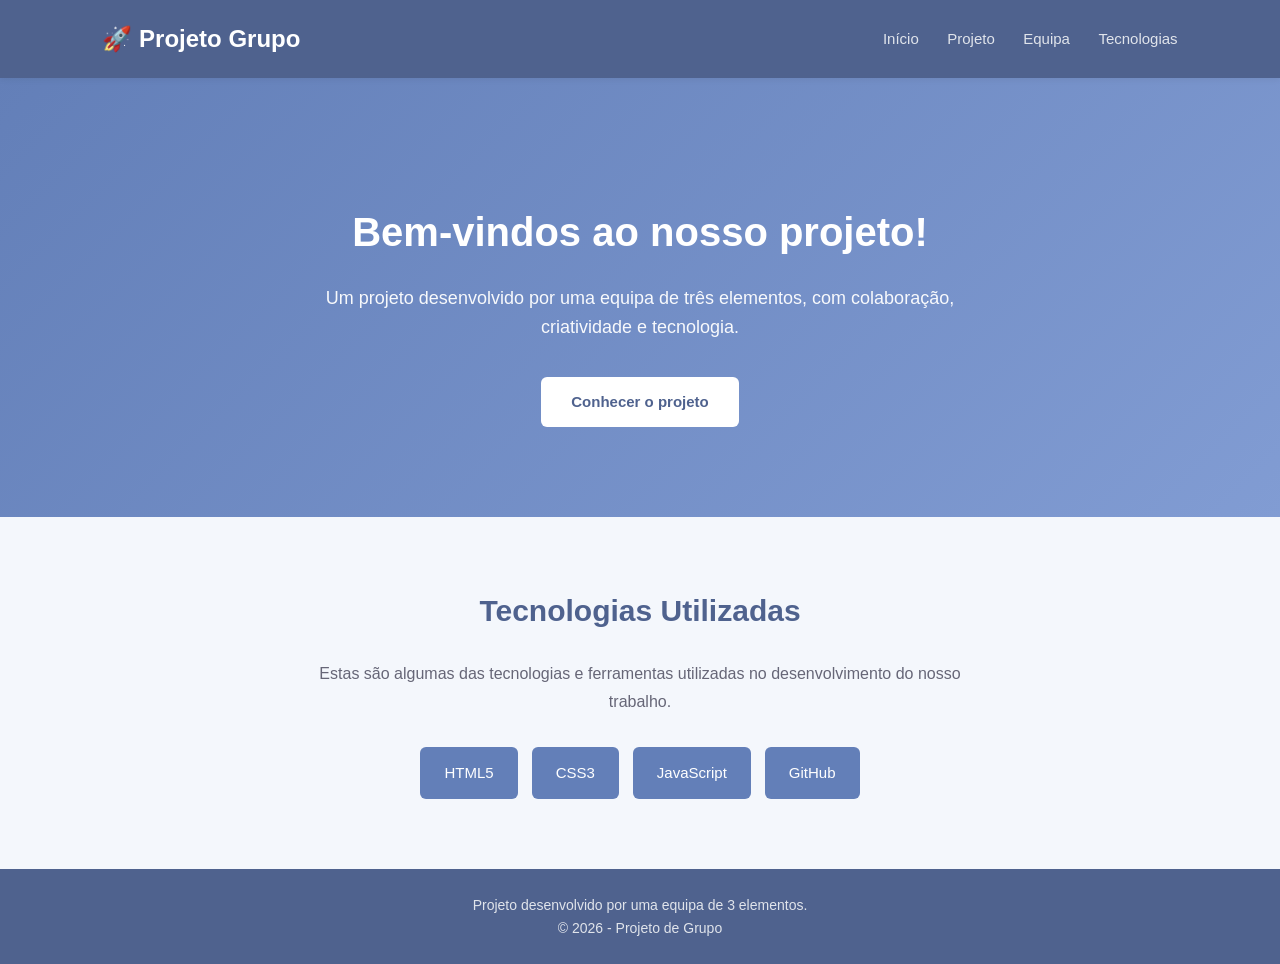
<file: index.html>
<!DOCTYPE html>
<html lang="pt">

<head>
    <meta charset="UTF-8">
    <meta name="viewport" content="width=device-width, initial-scale=1.0">
    <title>Projeto de Grupo | GitHub</title>
    <link rel="stylesheet" href="style.css">

</head>

<body>

    <header>
        <h2>🚀 Projeto Grupo</h2>

        <nav>
            <a href="index.html">Início</a>
            <a href="projetos.html">Projeto</a>
            <a href="equipa.html">Equipa</a>
            <a href="#tecnologias">Tecnologias</a>
        </nav>
    </header>

    <div class="hero" id="inicio">
        <h1>Bem-vindos ao nosso projeto!</h1>

        <p>
            Um projeto desenvolvido por uma equipa de três elementos,
            com colaboração, criatividade e tecnologia.
        </p>

        <a href="#projeto" class="botao">Conhecer o projeto</a>
    </div>

    <section class="tecnologias" id="tecnologias">
        <h2>Tecnologias Utilizadas</h2>

        <p class="descricao">
            Estas são algumas das tecnologias e ferramentas
            utilizadas no desenvolvimento do nosso trabalho.
        </p>

        <div class="lista">
            <div class="tecnologia">HTML5</div>
            <div class="tecnologia">CSS3</div>
            <div class="tecnologia">JavaScript</div>
            <div class="tecnologia">GitHub</div>
        </div>
    </section>

    <footer>
        <p>Projeto desenvolvido por uma equipa de 3 elementos.</p>
        <p>© 2026 - Projeto de Grupo</p>
    </footer>

</body>

</html>
</file>
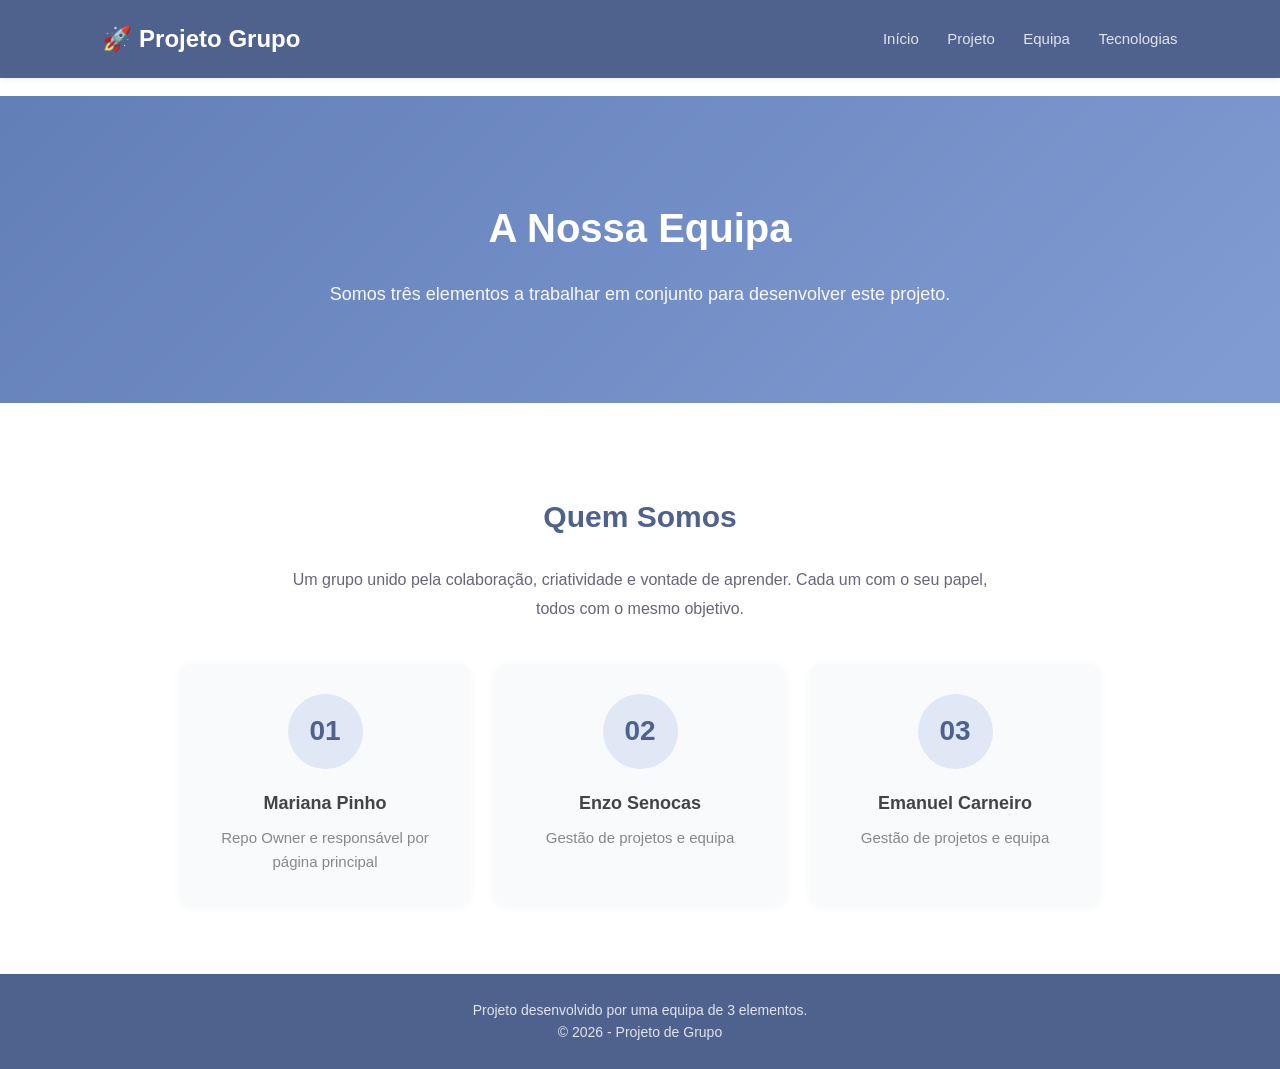
<file: equipa.html>
<!DOCTYPE html>
<html lang="pt">
<head>
    <meta charset="UTF-8">
    <meta name="viewport" content="width=device-width, initial-scale=1.0">
<<<<<<<<< Temporary merge branch 1
    <title>A Nossa Equipa - Projeto de Grupo</title>
=========
    <title>Equipa - Turma SM</title>
>>>>>>>>> Temporary merge branch 2
    <link rel="stylesheet" href="style.css">
</head>
<body>
    <header>
        <h2>🚀 Projeto Grupo</h2>
        <nav>
            <a href="index.html">Início</a>
            <a href="projetos.html">Projeto</a>
            <a href="equipa.html">Equipa</a>
            <a href="index.html#tecnologias">Tecnologias</a>
        </nav>
    </header>

    <div class="hero" style="padding: 100px 20px 60px; margin-bottom: 20px;">
        <h1>A Nossa Equipa</h1>
        <p>Somos três elementos a trabalhar em conjunto para desenvolver este projeto.</p>
    </div>

    <section>
        <h2>Quem Somos</h2>
        <p class="descricao">Um grupo unido pela colaboração, criatividade e vontade de aprender. Cada um com o seu papel, todos com o mesmo objetivo.</p>
        
        <div class="equipa">
            <div class="membro">
                <div class="avatar">01</div>
                <h3>Mariana Pinho</h3>
                <p>Repo Owner e responsável por página principal</p>
            </div>
            <div class="membro">
                <div class="avatar">02</div>
                <h3>Enzo Senocas</h3>
                <p>Gestão de projetos e equipa</p>
            </div>
            <div class="membro">
                <div class="avatar">03</div>
                <h3>Emanuel Carneiro</h3>
                <p>Gestão de projetos e equipa</p>
            </div>
        </div>
    </section>

    <footer>
        <p>Projeto desenvolvido por uma equipa de 3 elementos.</p>
        <p>© 2026 - Projeto de Grupo</p>
    </footer>
</body>
</html>
</file>
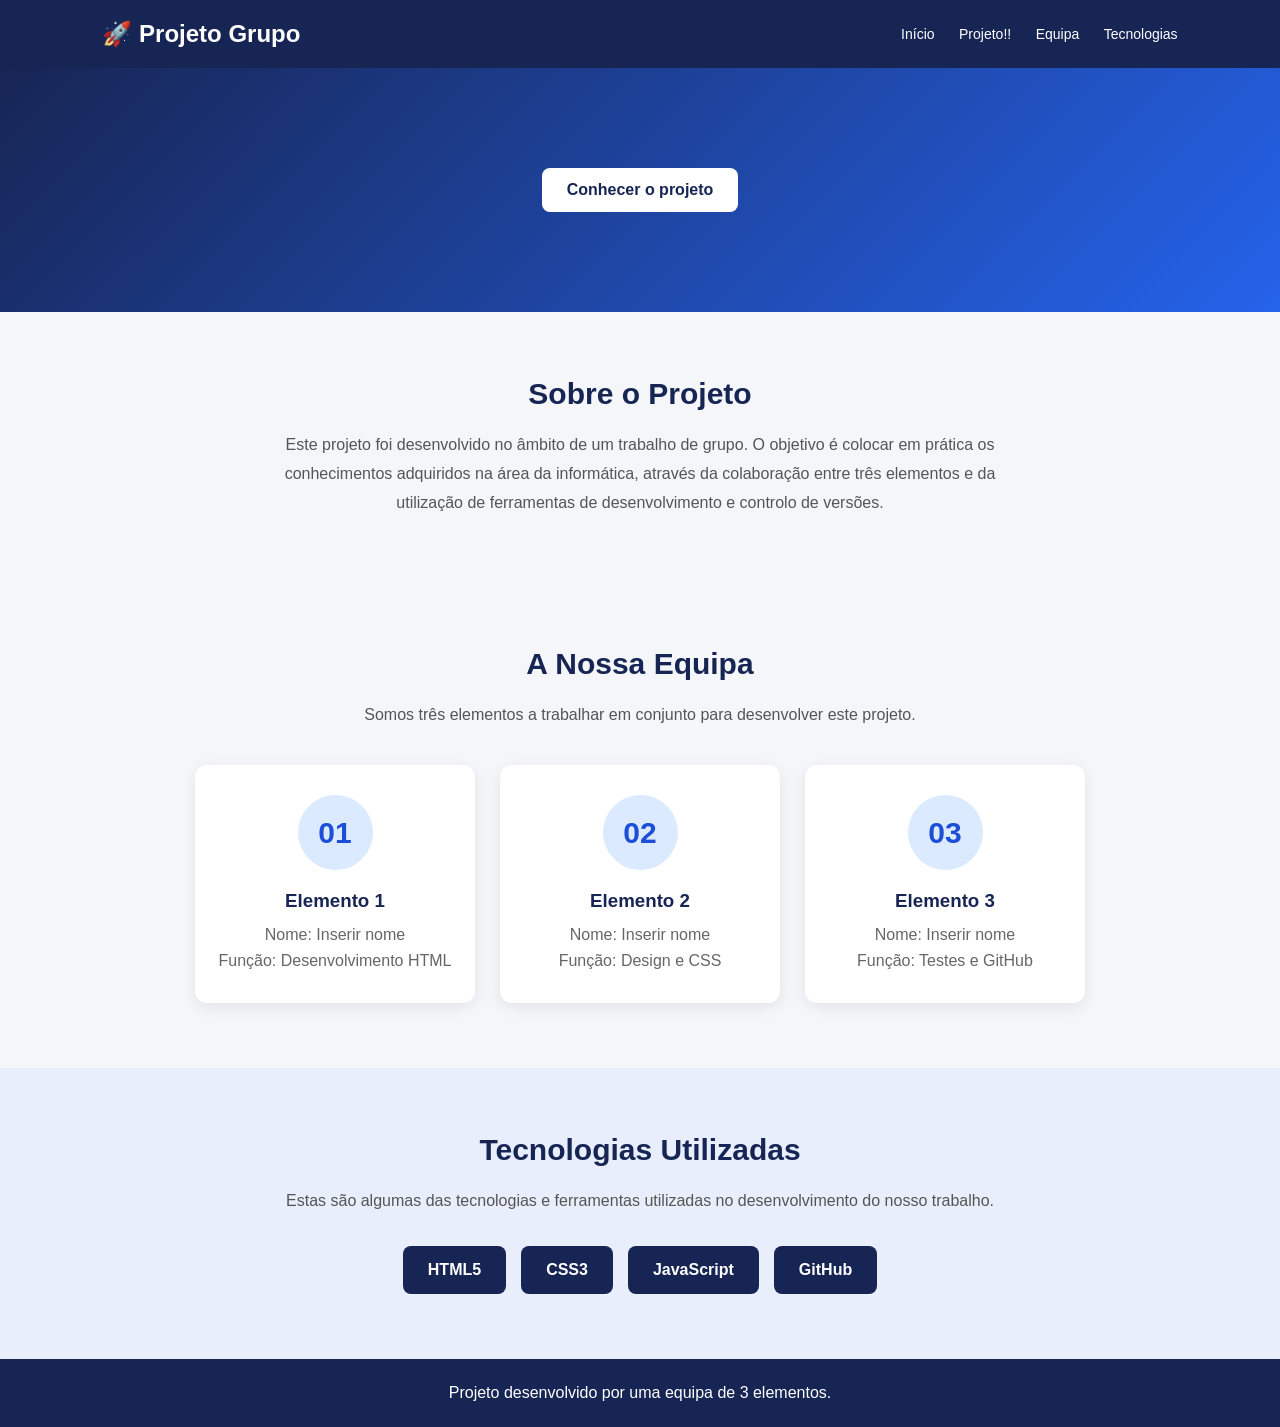
<file: projeto_Final.html>
<!DOCTYPE html>
<html lang="pt">
<head>
	<meta charset="UTF-8">
	<meta name="viewport" content="width=device-width, initial-scale=1.0">
	<title>Projeto de Grupo Mariana, Emanuel e Enzo | GitHub</title>

	<style>
		* {
			margin: 0;
			padding: 0;
			box-sizing: border-box;
			font-family: Arial, sans-serif;
			scroll-behavior: smooth;
		}

		body {
			background: #f4f6fa;
			color: #222;
		}

		header {
			background: #172554;
			color: white;
			padding: 20px 8%;
			display: flex;
			justify-content: space-between;
			align-items: center;
			flex-wrap: wrap;
			gap: 15px;
		}

		header h2 {
			font-size: 24px;
		}

		nav a {
			color: white;
			text-decoration: none;
			margin-left: 20px;
			font-size: 14px;
		}

		nav a:hover {
			color: #60a5fa;
		}

		.hero {
			background: linear-gradient(135deg, #172554, #2563eb);
			color: white;
			text-align: center;
			padding: 100px 20px;
		}

		.hero h1 {
			font-size: 42px;
			margin-bottom: 20px;
		}

		.hero p {
			font-size: 18px;
			margin-bottom: 30px;
		}

		.botao {
			display: inline-block;
			background: white;
			color: #172554;
			padding: 13px 25px;
			border-radius: 8px;
			text-decoration: none;
			font-weight: bold;
		}

		section {
			padding: 65px 8%;
			text-align: center;
		}

		section h2 {
			font-size: 30px;
			margin-bottom: 20px;
			color: #172554;
		}

		.descricao {
			max-width: 750px;
			margin: auto;
			line-height: 1.8;
			color: #555;
		}

		.equipa {
			display: flex;
			justify-content: center;
			flex-wrap: wrap;
			gap: 25px;
			margin-top: 35px;
		}

		.membro {
			background: white;
			width: 280px;
			padding: 30px 20px;
			border-radius: 12px;
			box-shadow: 0 4px 15px rgba(0,0,0,0.08);
		}

		.avatar {
			background: #dbeafe;
			color: #1d4ed8;
			width: 75px;
			height: 75px;
			border-radius: 50%;
			margin: 0 auto 20px;
			display: flex;
			justify-content: center;
			align-items: center;
			font-size: 30px;
			font-weight: bold;
		}

		.membro h3 {
			margin-bottom: 10px;
			color: #172554;
		}

		.membro p {
			color: #666;
			line-height: 1.6;
		}

		.tecnologias {
			background: #e8eefb;
		}

		.lista {
			display: flex;
			justify-content: center;
			flex-wrap: wrap;
			gap: 15px;
			margin-top: 30px;
		}

		.tecnologia {
			background: #172554;
			color: white;
			padding: 15px 25px;
			border-radius: 8px;
			font-weight: bold;
		}

		footer {
			background: #172554;
			color: white;
			text-align: center;
			padding: 25px;
		}

		@media (max-width: 600px) {
			header {
				justify-content: center;
			}

			nav {
				text-align: center;
			}

			nav a {
				margin: 5px;
				display: inline-block;
			}

			.hero h1 {
				font-size: 30px;
			}
		}
	</style>
</head>

<body>

	<header>
		<h2>🚀 Projeto Grupo</h2>

		<nav>
			<a href="#inicio">Início</a>
			<a href="#projeto">Projeto!!</a>
			<a href="#equipa">Equipa</a>
			<a href="#tecnologias">Tecnologias</a>
		</nav>
	</header>

	<div class="hero" id="inicio">
		



		<a href="#projeto" class="botao">Conhecer o projeto</a>
	</div>

	<section id="projeto">
		<h2>Sobre o Projeto</h2>

		<p class="descricao">
			Este projeto foi desenvolvido no âmbito de um trabalho
			de grupo. O objetivo é colocar em prática os conhecimentos
			adquiridos na área da informática, através da colaboração
			entre três elementos e da utilização de ferramentas
			de desenvolvimento e controlo de versões.
		</p>
	</section>

	<section id="equipa">
		<h2>A Nossa Equipa</h2>

		<p class="descricao">
			Somos três elementos a trabalhar em conjunto
			para desenvolver este projeto.
		</p>

		<div class="equipa">

			<div class="membro">
				<div class="avatar">01</div>
				<h3>Elemento 1</h3>
				<p>Nome: Inserir nome</p>
				<p>Função: Desenvolvimento HTML</p>
			</div>

			<div class="membro">
				<div class="avatar">02</div>
				<h3>Elemento 2</h3>
				<p>Nome: Inserir nome</p>
				<p>Função: Design e CSS</p>
			</div>

			<div class="membro">
				<div class="avatar">03</div>
				<h3>Elemento 3</h3>
				<p>Nome: Inserir nome</p>
				<p>Função: Testes e GitHub</p>
			</div>

		</div>
	</section>

	<section class="tecnologias" id="tecnologias">
		<h2>Tecnologias Utilizadas</h2>

		<p class="descricao">
			Estas são algumas das tecnologias e ferramentas
			utilizadas no desenvolvimento do nosso trabalho.
		</p>

		<div class="lista">
			<div class="tecnologia">HTML5</div>
			<div class="tecnologia">CSS3</div>
			<div class="tecnologia">JavaScript</div>
			<div class="tecnologia">GitHub</div>
		</div>
	</section>

	<footer>
		<p>Projeto desenvolvido por uma equipa de 3 elementos.</p>
	</footer>

</body>
</html>
<html>

</html>
</file>
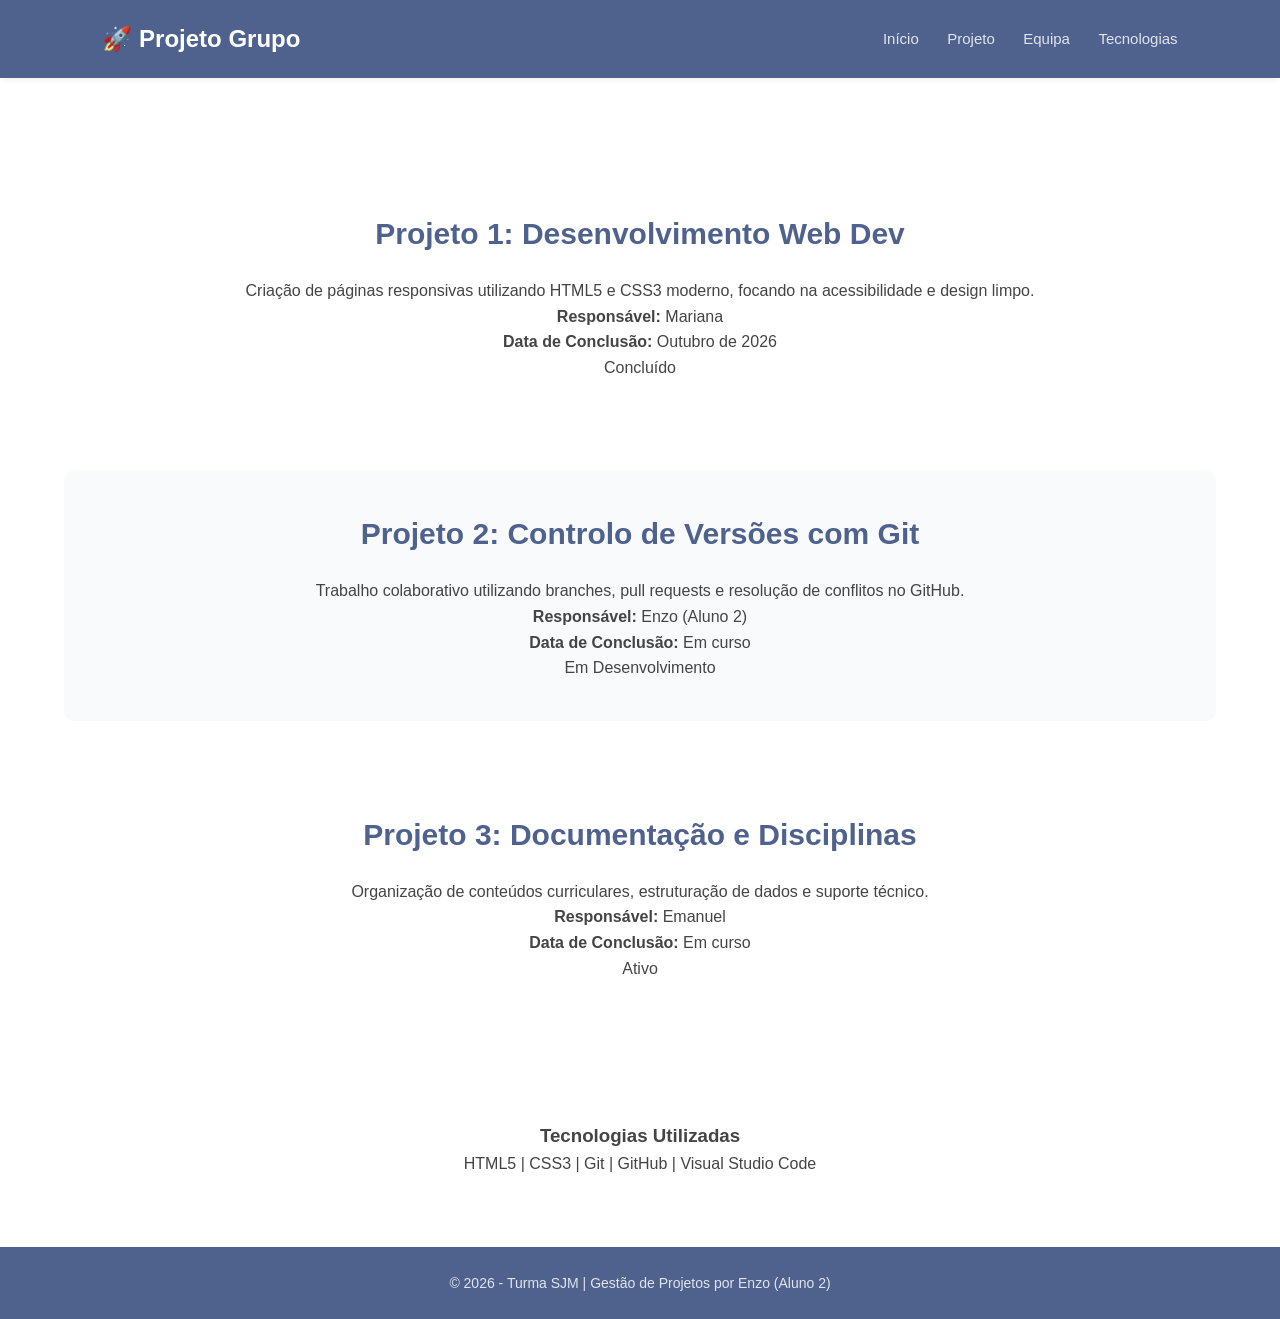
<file: projetos.html>
<!DOCTYPE html>
<html lang="pt">
<head>
    <meta charset="UTF-8">
    <meta name="viewport" content="width=device-width, initial-scale=1.0">
    <title>Projetos - Turma SJM</title>
    <link rel="stylesheet" href="style.css">
</head>
<body>
    <header>
        <h2>🚀 Projeto Grupo</h2>
        <nav>
            <a href="index.html">Início</a>
            <a href="projetos.html">Projeto</a>
            <a href="equipa.html">Equipa</a>
            <a href="index.html#tecnologias">Tecnologias</a>
        </nav>
    </header>

    <main class="container">
        <section class="intro">
            
        </section>

        <section class="projeto-card">
            <h2>Projeto 1: Desenvolvimento Web Dev</h2>
            <p>Criação de páginas responsivas utilizando HTML5 e CSS3 moderno, focando na acessibilidade e design limpo.</p>
            <p><strong>Responsável:</strong> Mariana</p>
            <p><strong>Data de Conclusão:</strong> Outubro de 2026</p>
            <span class="tag">Concluído</span>
        </section>

        <section style="background: #f9fafc; margin: 20px 5%; border-radius: 10px; padding: 40px 20px;">
            <h2>Projeto 2: Controlo de Versões com Git</h2>
            <p>Trabalho colaborativo utilizando branches, pull requests e resolução de conflitos no GitHub.</p>
            <p><strong>Responsável:</strong> Enzo (Aluno 2)</p>
            <p><strong>Data de Conclusão:</strong> Em curso</p>
            <span class="tag">Em Desenvolvimento</span>
        </section>

        <section class="projeto-card">
            <h2>Projeto 3: Documentação e Disciplinas</h2>
            <p>Organização de conteúdos curriculares, estruturação de dados e suporte técnico.</p>
            <p><strong>Responsável:</strong> Emanuel</p>
            <p><strong>Data de Conclusão:</strong> Em curso</p>
            <span class="tag">Ativo</span>
        </section>

        <section class="tecnologias-usadas">
            <h3>Tecnologias Utilizadas</h3>
            <p>HTML5 | CSS3 | Git | GitHub | Visual Studio Code</p>
        </section>
    </main>

    <footer class="site-footer">
        <p>&copy; 2026 - Turma SJM | Gestão de Projetos por Enzo (Aluno 2)</p>
    </footer>
</body>
</html>
</file>
<file: style.css>
* {
    margin: 0;
    padding: 0;
    box-sizing: border-box;
    font-family: 'Segoe UI', Roboto, 'Helvetica Neue', Arial, sans-serif;
    scroll-behavior: smooth;
}

body {
    background: #ffffff;
    color: #444444;
    line-height: 1.6;
}

header {
    background: #4f628e;
    color: white;
    padding: 20px 8%;
    display: flex;
    justify-content: space-between;
    align-items: center;
    flex-wrap: wrap;
    gap: 15px;
    position: fixed;
    width: 100%;
    top: 0;
    z-index: 100;
    box-shadow: 0 2px 6px rgba(0, 0, 0, 0.06);
}

header h2 {
    font-size: 24px;
    font-weight: 600;
}

nav a {
    color: #e0e4eb;
    text-decoration: none;
    margin-left: 24px;
    font-size: 15px;
    font-weight: 500;
    transition: color 0.25s ease;
}

nav a:hover {
    color: #b8c2d6;
}

.hero {
    background: linear-gradient(135deg, #637fb8 0%, #819cd3 100%);
    color: white;
    text-align: center;
    padding: 130px 20px 90px;
    margin-top: 70px;
}

.hero h1 {
    font-size: 40px;
    margin-bottom: 20px;
}

.hero p {
    font-size: 18px;
    margin-bottom: 35px;
    max-width: 650px;
    margin-left: auto;
    margin-right: auto;
    opacity: 0.95;
}

.botao {
    display: inline-block;
    background: white;
    color: #4f628e;
    padding: 13px 30px;
    border-radius: 6px;
    text-decoration: none;
    font-weight: 600;
    font-size: 15px;
    transition: background 0.25s ease, transform 0.25s ease;
}

.botao:hover {
    background: #f0f3f9;
    transform: translateY(-2px);
}

section {
    padding: 70px 8%;
    text-align: center;
}

section h2 {
    font-size: 30px;
    margin-bottom: 20px;
    color: #4f628e;
}

.descricao {
    max-width: 700px;
    margin: 25px auto 0;
    line-height: 1.8;
    color: #667;
    font-size: 16px;
}

.equipa {
    display: flex;
    justify-content: center;
    flex-wrap: wrap;
    gap: 25px;
    margin-top: 40px;
}

.membro {
    background: #f9fafc;
    width: 290px;
    padding: 30px 25px;
    border-radius: 10px;
    box-shadow: 0 2px 8px rgba(79, 98, 142, 0.06);
    transition: transform 0.25s ease, box-shadow 0.25s ease;
}

.membro:hover {
    transform: translateY(-4px);
    box-shadow: 0 5px 15px rgba(79, 98, 142, 0.08);
}

.avatar {
    background: #e0e7f5;
    color: #4f628e;
    width: 75px;
    height: 75px;
    border-radius: 50%;
    margin: 0 auto 20px;
    display: flex;
    justify-content: center;
    align-items: center;
    font-size: 28px;
    font-weight: bold;
}

.membro h3 {
    margin-bottom: 8px;
    color: #444;
    font-size: 18px;
}

.membro p {
    color: #888;
    line-height: 1.6;
    font-size: 15px;
}

.tecnologias {
    background: #f4f7fc;
}

.lista {
    display: flex;
    justify-content: center;
    flex-wrap: wrap;
    gap: 14px;
    margin-top: 30px;
}

.tecnologia {
    background: #637fb8;
    color: white;
    padding: 14px 24px;
    border-radius: 6px;
    font-weight: 500;
    font-size: 15px;
    transition: background 0.25s ease;
}

.tecnologia:hover {
    background: #4f628e;
}

footer {
    background: #4f628e;
    color: #e0e4eb;
    text-align: center;
    padding: 25px 20px;
    font-size: 14px;
}

@media (max-width: 768px) {
    header {
        position: static;
        justify-content: center;
        text-align: center;
    }

    .hero {
        margin-top: 0;
        padding: 70px 20px 60px;
    }

    .hero h1 {
        font-size: 32px;
    }

    nav {
        margin-top: 8px;
    }

    nav a {
        margin: 0 8px;
    }

    section {
        padding: 50px 5%;
    }
}

@media (max-width: 480px) {
    .hero h1 {
        font-size: 26px;
    }

    .hero p {
        font-size: 16px;
    }

    section h2 {
        font-size: 24px;
    }
}
</file>
